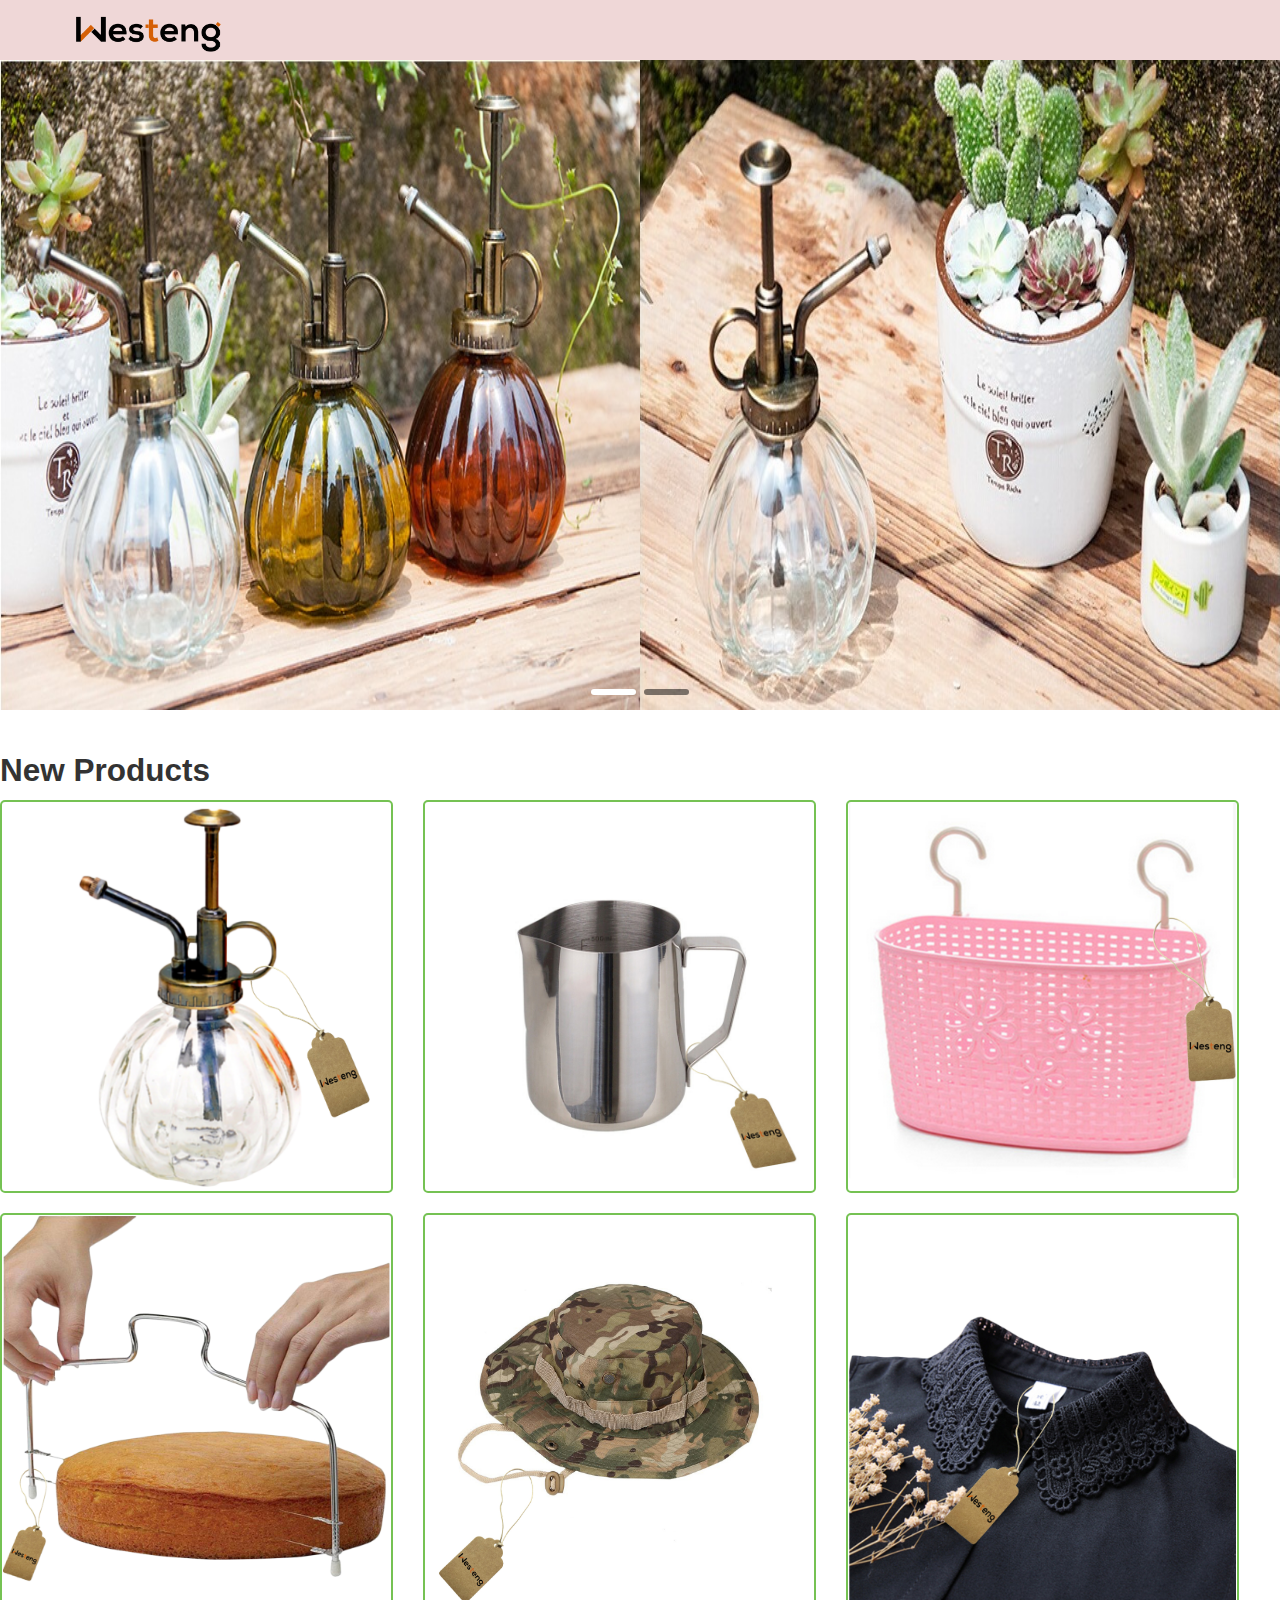
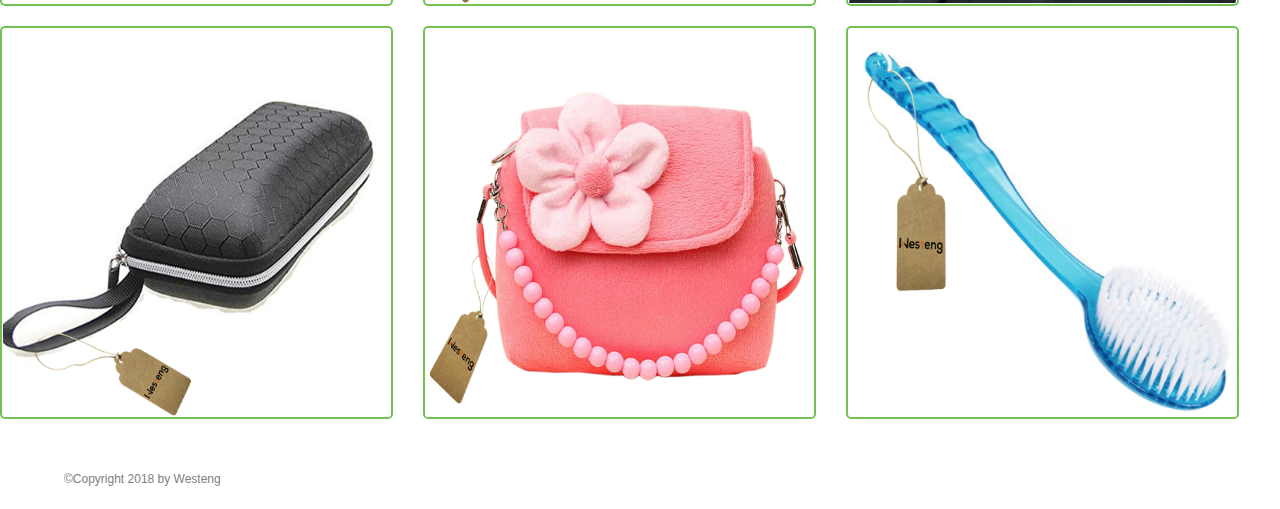
<file: index.html>
<!DOCTYPE html>
<html lang="ru">
<head>
	<meta charset="gb2312"/>
	<title>Westeng</title>
    <link rel="icon" href="favicon.ico" type="image/x-icon">
    <link href="css/bootstrap.css" rel="stylesheet" />
    <link href="css/animate.css" rel="stylesheet" />
    <link href="css/bootstrap-responsive.css" rel="stylesheet" />
    <link href="css/swiper.css" rel="stylesheet" />
    <link href="css/style.css" rel="stylesheet" />
    <link href="css/fsgallery.css" rel="stylesheet" />
    <script src="js/swiper.js"></script>
    <script src="js/jquery-1.9.1.js"></script>
</head>
<body>
<div class="head">
    <img src="./product_list/westengLogo.png" alt="logo">
</div>
<div class="swiper-container">
    <div class="swiper-wrapper">
        <div class="swiper-slide banner1" onclick="window.open('https://www.amazon.co.uk/Westeng-Sprinkler-Watering-Succulents-Indoors/dp/B074SWBM1H/ref=sr_1_20?m=A3TCG4C5ANCQAW&s=merchant-items&ie=UTF8&qid=1522984762&sr=1-20','blank')">
            <img src="./product_list/banner1.jpg" alt="banner">
            <img src="./product_list/banner5.jpg" alt="banner">
        </div>
        <div class="swiper-slide banner2" onclick="window.open('https://www.amazon.co.uk/Westeng-Stainless-Suitable-Handle-Frothing/dp/B01N5K67B7/ref=sr_1_87?m=A3TCG4C5ANCQAW&s=merchant-items&ie=UTF8&qid=1522984943&sr=1-87','blank')">
            <img src="./product_list/banner2.jpg" alt="banner">
            <img src="./product_list/banner3.jpg" alt="banner">
        </div>
    </div>
    <div class="swiper-pagination"></div>
</div>
    <div class="container">
        <h2>New Products</h2>
        <ul class="thumbnails" id="gallery">
            <li class="span3">
                <a href="javascript:;">
                    <img src="product_list/p6.jpg" alt="p6"/>
                </a>
                <div class="mask" id="6">
                    <p></p>
                    <div class="action">
                        <a href="javascript:;" onclick="displayProductDetai('./product_list/p6.jpg',6)">Show more detail</a>
                        <button class="btn btn-danger" onclick=openUrl(6)>Get it Now!</button>
                    </div>
                </div>
            </li>
            <li class="span3">
                <a href="#">
                    <img src="product_list/p7.jpg" alt="" />
                </a>
                <div class="mask" id="7">
                    <p></p>
                    <div class="action">
                        <a href="javascript:;" onclick="displayProductDetai('./product_list/p7.jpg',7)">Show more detail</a>
                        <button class="btn btn-danger" onclick=openUrl(7)>Get it Now!</button>
                    </div>
                </div>
            </li>
            <li class="span3">
                <a href="product_list/p8.jpg">
                    <img src="product_list/p8.jpg" alt="" />
                </a>
                <div class="mask" id="8">
                    <p></p>
                    <div class="action">
                        <a href="javascript:;" onclick="displayProductDetai('./product_list/p8.jpg',8)">Show more detail</a>
                        <button class="btn btn-danger" onclick=openUrl(8)>Get it Now!</button>
                    </div>
                </div>
            </li>
            <li class="span3">
                <a href="product_list/p5.jpg">
                    <img src="product_list/p5.jpg" alt="" />
                </a>
                <div class="mask" id="5">
                    <p></p>
                    <div class="action">
                        <a href="javascript:;" onclick="displayProductDetai('./product_list/p5.jpg',5)">Show more detail</a>
                        <button class="btn btn-danger" onclick=openUrl(5)>Get it Now!</button>
                    </div>
                </div>
            </li>
            <li class="span3">
                <a href="product_list/p2.jpg">
                    <img src="product_list/p2.jpg" alt="" />
                </a>
                <div class="mask" id="2">
                    <p></p>
                    <div class="action">
                        <a href="javascript:;" onclick="displayProductDetai('./product_list/p2.jpg',2)">Show more detail</a>
                        <button class="btn btn-danger" onclick=openUrl(2)>Get it Now!</button>
                    </div>
                </div>
            </li>
            <li class="span3">
                <a href="product_list/p1.jpg">
                    <img src="product_list/p1.jpg" alt="" />
                </a>
                <div class="mask" id="1">
                    <p></p>
                    <div class="action">
                        <a href="javascript:;" onclick="displayProductDetai('./product_list/p1.jpg',1)">Show more detail</a>
                        <button class="btn btn-danger" onclick=openUrl(1)>Get it Now!</button>
                    </div>
                </div>
            </li>
            <li class="span3">
                <a href="product_list/p4.jpg">
                    <img src="product_list/p4.jpg" alt="" />
                </a>
                <div class="mask" id="4">
                    <p></p>
                    <div class="action">
                        <a href="javascript:;" onclick="displayProductDetai('./product_list/p4.jpg',4)">Show more detail</a>
                        <button class="btn btn-danger" onclick=openUrl(4)>Get it Now!</button>
                    </div>
                </div>
            </li>
            <li class="span3">
                <a href="product_list/p9.jpg">
                    <img src="product_list/p9.jpg" alt="" style="height: 390px"/>
                </a>
                <div class="mask" id="9">
                    <p></p>
                    <div class="action">
                        <a href="javascript:;" onclick="displayProductDetai('./product_list/p9.jpg',9)">Show more detail</a>
                        <button class="btn btn-danger" onclick=openUrl(9)>Get it Now!</button>
                    </div>
                </div>
            </li>
            <li class="span3">
                <a href="product_list/p3.jpg">
                    <img src="product_list/p3.jpg" alt="" style="height: 390px"/>
                </a>
                <div class="mask" id="3">
                    <p></p>
                    <div class="action">
                        <a href="javascript:;" onclick="displayProductDetai('./product_list/p3.jpg',3)">Show more detail</a>
                        <button class="btn btn-danger" onclick=openUrl(3)>Get it Now!</button>
                    </div>
                </div>
            </li>
        </ul>
    </div>     
<div style="text-align:center;clear:both">
</div>
<div class="footer">
    <p>&copy;Copyright 2018 by Westeng</p>
</div>
<div class="mask-wrap" style="display: none;">
    <div class="mask">
        <div class="img-wrap"></div>
        <div class="des">
            <h3 class="title"></h3>
            <ul></ul>
            <a style="text-decoration: none;" id="buyLink" href="#" class="button red" target="_blank">BUY IT NOW !</a>
        </div>
        <div id="closeModal">
            <span>X</span>
        </div>
    </div>
</div>
<script>
    const productList=[
        {id:1,title:'Westeng 1pc Vintage Elegant Women\'s Fake Half Shirt Detachable Blouse Collar with Hollow Out Design',link:'https://www.amazon.co.uk/Westeng-Vintage-Elegant-Womens-Detachable/dp/B01MA3SXHC/ref=sr_1_69?m=A3TCG4C5ANCQAW&s=merchant-items&ie=UTF8&qid=1522984794&sr=1-69',des:['Material: Cotton Blend .Colors: Black, White.','Suitable for slender women or girls','Hidden inside your casual clothes to make it looks formal.']},

        {id:2,title:'Westeng Camouflage Hat Boonie Fisherman Rounded Sun Protection Hat Outdoor Climbing Jungle Men Women Tactics Cap',link:'https://www.amazon.co.uk/Westeng-Camouflage-Fisherman-Protection-Climbing/dp/B072559X6D/ref=sr_1_34?m=A3TCG4C5ANCQAW&s=merchant-items&ie=UTF8&qid=1522985051&sr=1-34',des:['Material: Cotton.','Head circumference: 54-60 CM/21.3-23.6 inch.','Adjustable chin strap ensures a secure fit. Breathable, make you more cool and comfortable.','Anti-UV sun protection, ideal for outdoor activities such as climbing, hiking, fishing, hunting, etc']},

        {id:3,title:'Westeng 1pc Long-handled Bath Body Brush Back Scrubber Skin Massage Health Care Shower Back Rubbing Brush',link:'https://www.amazon.co.uk/Westeng-Long-handled-Scrubber-Massage-Rubbing/dp/B01KTGE3F2/ref=sr_1_10?m=A3TCG4C5ANCQAW&s=merchant-items&ie=UTF8&qid=1522996524&sr=1-10',des:['Material: Poly Styrene Artificial Fiber.','Improved complexion and smoother skin with regular use - wet or dry brushing.','Long handle, easy to clean the back.The handle has a convenient cord suspension.']},

        {id:4,title:'Westeng Glasses Case Sunglasses Box EVA Zipper Hard Storage Box Anti-extrusion Black',link:'https://www.amazon.co.uk/Westeng-Glasses-Sunglasses-Storage-Anti-extrusion/dp/B072C34GNF/ref=sr_1_76?m=A3TCG4C5ANCQAW&s=merchant-items&ie=UTF8&qid=1522996545&sr=1-76',des:['Made of EVA material, zipper closure.','Color: Black. Size: 17 x 6 x 3.5 CM.','Hard appearance prevents your glasses from external squeeze.']},

        {id:5,title:'Westeng Professional Cake Slicer Cutter Levelling Saw Blade Leveller Adjustable Stainless Steel Cake Cutting Wire',link:'https://www.amazon.co.uk/Westeng-Professional-Levelling-Adjustable-Stainless/dp/B076PBLMPS/ref=sr_1_47?m=A3TCG4C5ANCQAW&s=merchant-items&ie=UTF8&qid=1522995284&sr=1-47',des:['It is ideal for both professional and amateur bakers','High altitudes: The cutting line at high altitudes, easily layered and more maneuverable, to save your time better','Double wire: Double stainless steel cutting wire for splitting cakes evenly, quickly and simply','Height-adjustable: The height is adjustable, accroding to different height of cake, adjust the high, to meet the requirement of depth']},

        {id:6,title:'westeng 1 Pcs Spray Bottle Sprinkler System Retro Old Glass Spray Bottle Watering Succulents Plants Indoors 9*16cm white',link:'https://www.amazon.co.uk/Westeng-Sprinkler-Watering-Succulents-Indoors/dp/B074SWBM1H/ref=sr_1_20?m=A3TCG4C5ANCQAW&s=merchant-items&ie=UTF8&qid=1522984762&sr=1-20',des:[' Material: Pump: PVC + Glass.','Size: Including parts of the pump: 16 cm. Watering distance: Approximately 16 to 20 cm. Weight: About 220 g.','Type: Lovely pumpkin silhouette. Spray with style. Old goods perfect for ornamental plants and the room interior.']},

        {id:7,title:'Westeng 150ML Fancy Milk Stainless Steel Milk Jug Hot Milk Cup Suitable With Heat Proof Handle For Coffee, Latte Frothing Milk,1Pcs',link:'https://www.amazon.co.uk/Westeng-Stainless-Suitable-Handle-Frothing/dp/B01N5K67B7/ref=sr_1_87?m=A3TCG4C5ANCQAW&s=merchant-items&ie=UTF8&qid=1522984943&sr=1-87',des:['This Milk Jug Is Perfectly Designed For Foaming Milk, This Gadget Can Also Undoubtedly Help You With Coffee\'s Or Chocolate\'s Preparation.','Molded pouring spout and sturdy handle, no leakage when you pour your beverage.','Using High Quality Stainless Steel The Jug Is Strong, Durable And Gives A Contemporary Style That Will Complement Any Existing Kitchen Accessories.']},

        {id:8,title:'Westeng 1pc Plastic Hanging Shower Basket with Hook Hanging,Bedroom Kitchen Debris Storage Basket Shampoo Holder',link:'https://www.amazon.co.uk/Westeng-Plastic-Hanging-Bedroom-Kitchen/dp/B01LCIANXC/ref=sr_1_171?m=A3TCG4C5ANCQAW&s=merchant-items&ie=UTF8&qid=1522996626&sr=1-171',des:['Made of hard plastic, solid shape and good weight capacity.','Basket to Hang in the shower,car ,space saving storage solution that will help keep your bathroom tidy and organised.','Create more storage space by hooking on other baskets: through the slots on the basement, it can be connected to another exemplar']},
        {id:9,title:'Westeng Kids Little Girl \'s Shoulder Bag Beaded Handbag Cute Princess Package Coin Purse Velvet For Best Gift to 1-6 Years Old',link:'https://www.amazon.co.uk/Westeng-Shoulder-Handbag-Princess-Package/dp/B01N55N9SR/ref=sr_1_71?m=A3TCG4C5ANCQAW&s=merchant-items&ie=UTF8&qid=1522984794&sr=1-71',des:['Material: Man made fibers. Width of 14cm, height of about 12cm, bottom thickness of about 4CM.','A hand-held beads, a Messenger with (about 90CM, not adjustable).','Suitable for 1-6 years old little girl']},

    ];
    $(function () {
        $('.mask p').each(function (index,el) {
            var id=$(el).parents('.mask').attr('id');
            var text='';
            productList.forEach(function (val) {
                if(val.id==id)text=val.title;
            });
            $(el).text(text);
        })
    });
    var swiper = new Swiper('.swiper-container', {
        pagination: {
            el: '.swiper-pagination',
            clickable: true,
            loop:true,
            autoplay: {
                delay: 5000
            },
            renderBullet: function (index, className) {
                return '<span class="' + className + '"></span>';
            }
        }
    });
    swiper.autoplay.start();
    function closeModal() {
        $('.mask-wrap ').removeClass('bounceIn').addClass('bounceOut');
        setTimeout(function () {
            $('.mask-wrap ').hide();
        },500);
    }
    $('#closeModal').click(function () {
        closeModal();
    });
    window.addEventListener('keydown',function (ev) {
        if(ev.keyCode==27){
            closeModal();
        }
    });
    function displayProductDetai(src,id) {
        $('.mask-wrap ').removeClass('bounceOut').addClass('bounceIn');
        var wrap=$('.mask-wrap .img-wrap').empty();
        $('.mask-wrap .des .title').text('');
        $('.mask-wrap .des ul').empty();
        $('<img/>').attr('src',src).appendTo(wrap);
        $('#buyLink').attr('href','#');
        var obj;
        for(var i=0;i<productList.length;i++){
            if(productList[i].id==id){
                obj=productList[i];
            }
        }
        console.log(obj);
        if(obj){
            $('.mask .title').text(obj.title);
            obj.des.forEach(function (value,index) {
                $('<li>').text(value).appendTo($('.mask .des ul'));
            });
            $('#buyLink').attr('href',obj.link);
            $('.mask-wrap ').show();
        }
    }
    function openUrl(id) {
        var url='';
        productList.forEach(function (t) {
            if(t.id==id){
                url=t.link;
            }
        });
        if(url!=''){
            window.open(url,'blank');
        }
    }
</script>
</body>
</html>
</file>
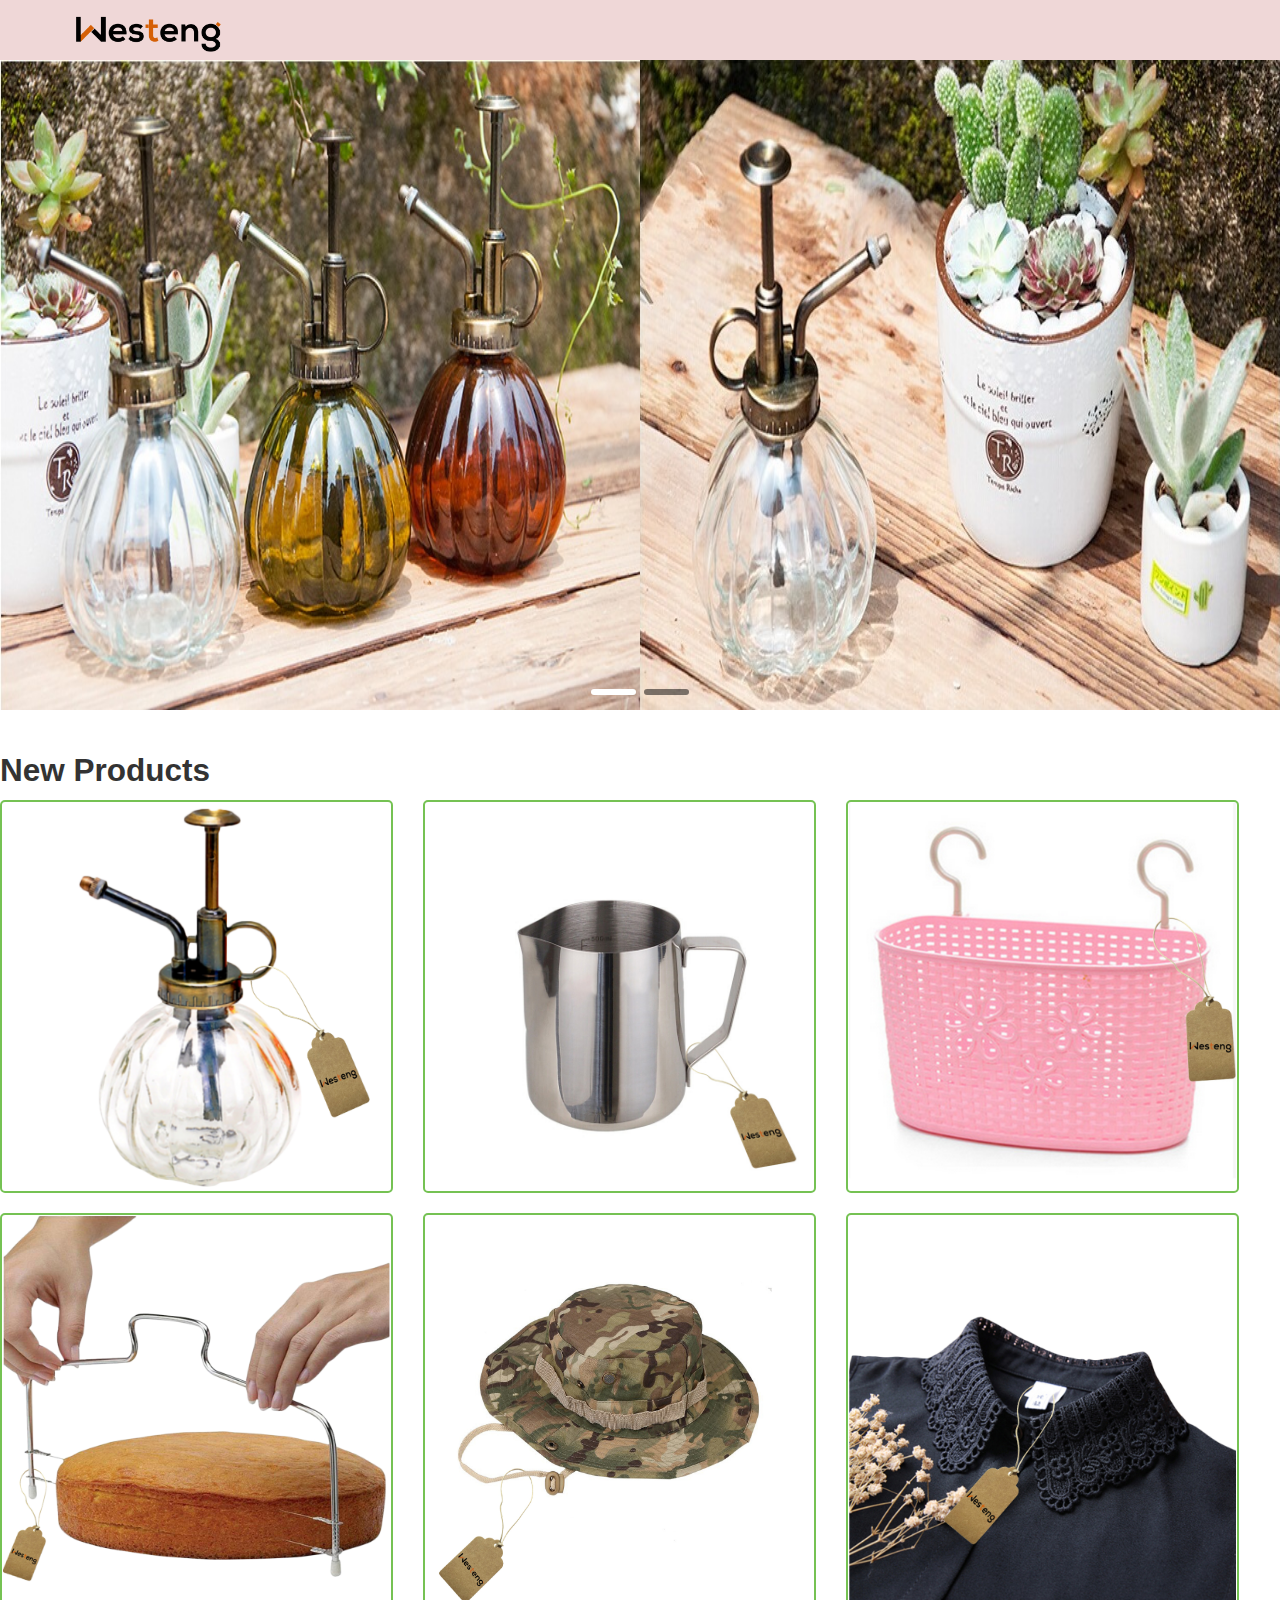
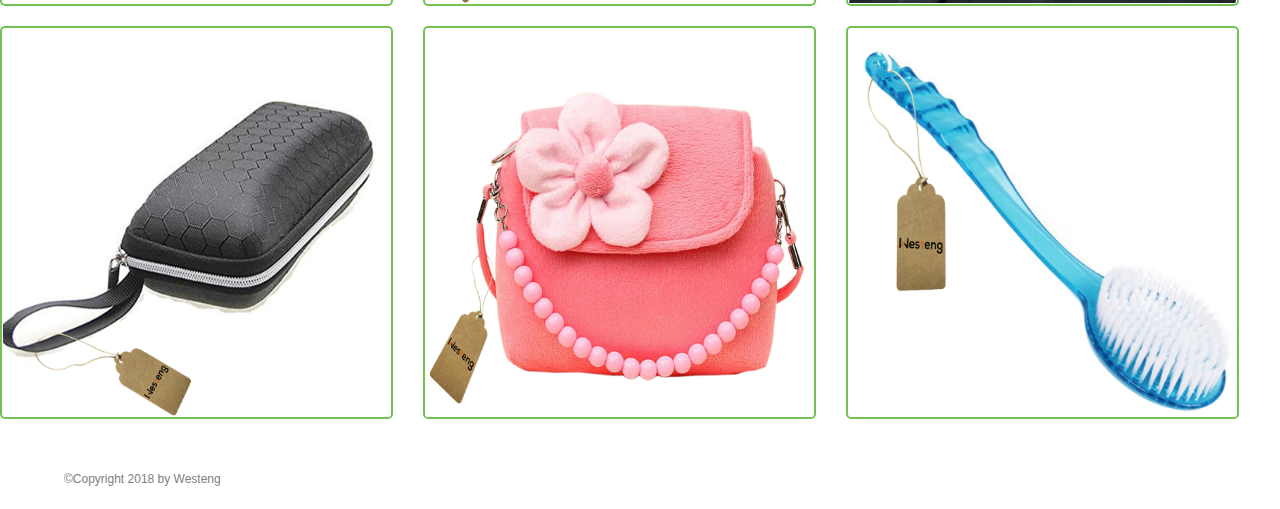
<file: index1.html>
<!DOCTYPE html>
<html lang="ru">
<head>
	<meta charset="gb2312"/>
	<title>Westeng</title>
    <link rel="icon" href="favicon.ico" type="image/x-icon">
    <link href="css/bootstrap.css" rel="stylesheet" />
    <link href="css/animate.css" rel="stylesheet" />
    <link href="css/bootstrap-responsive.css" rel="stylesheet" />
    <link href="css/swiper.css" rel="stylesheet" />
    <link href="css/style.css" rel="stylesheet" />
    <link href="css/fsgallery.css" rel="stylesheet" />
    <script src="js/swiper.js"></script>
    <script src="js/jquery-1.9.1.js"></script>
</head>
<style>
 .swiper-container .swiper-wrapper .swiper-slide img{
    cursor: default;
}
</style>
<body>
<div class="head">
    <img src="./product_list/westengLogo.png" alt="logo">
</div>
<div class="swiper-container">
    <div class="swiper-wrapper">
        <div class="swiper-slide banner1">
            <img src="./product_list/banner1.jpg" alt="banner">
            <img src="./product_list/banner5.jpg" alt="banner">
        </div>
        <div class="swiper-slide banner2">
            <img src="./product_list/banner2.jpg" alt="banner">
            <img src="./product_list/banner3.jpg" alt="banner">
        </div>
    </div>
    <div class="swiper-pagination"></div>
</div>
    <div class="container">
        <h2>New Products</h2>
        <ul class="thumbnails" id="gallery">
            <li class="span3">
                <a href="javascript:;">
                    <img src="product_list/p6.jpg" alt="p6"/>
                </a>
                <div class="mask" id="6">
                    <p></p>
                    <div class="action">
                        <a href="javascript:;" onclick="displayProductDetai('./product_list/p6.jpg',6)">Show more detail</a>
                    </div>
                </div>
            </li>
            <li class="span3">
                <a href="#">
                    <img src="product_list/p7.jpg" alt="" />
                </a>
                <div class="mask" id="7">
                    <p></p>
                    <div class="action">
                        <a href="javascript:;" onclick="displayProductDetai('./product_list/p7.jpg',7)">Show more detail</a>
                    </div>
                </div>
            </li>
            <li class="span3">
                <a href="product_list/p8.jpg">
                    <img src="product_list/p8.jpg" alt="" />
                </a>
                <div class="mask" id="8">
                    <p></p>
                    <div class="action">
                        <a href="javascript:;" onclick="displayProductDetai('./product_list/p8.jpg',8)">Show more detail</a>
                    </div>
                </div>
            </li>
            <li class="span3">
                <a href="product_list/p5.jpg">
                    <img src="product_list/p5.jpg" alt="" />
                </a>
                <div class="mask" id="5">
                    <p></p>
                    <div class="action">
                        <a href="javascript:;" onclick="displayProductDetai('./product_list/p5.jpg',5)">Show more detail</a>
                    </div>
                </div>
            </li>
            <li class="span3">
                <a href="product_list/p2.jpg">
                    <img src="product_list/p2.jpg" alt="" />
                </a>
                <div class="mask" id="2">
                    <p></p>
                    <div class="action">
                        <a href="javascript:;" onclick="displayProductDetai('./product_list/p2.jpg',2)">Show more detail</a>
                    </div>
                </div>
            </li>
            <li class="span3">
                <a href="product_list/p1.jpg">
                    <img src="product_list/p1.jpg" alt="" />
                </a>
                <div class="mask" id="1">
                    <p></p>
                    <div class="action">
                        <a href="javascript:;" onclick="displayProductDetai('./product_list/p1.jpg',1)">Show more detail</a>
                    </div>
                </div>
            </li>
            <li class="span3">
                <a href="product_list/p4.jpg">
                    <img src="product_list/p4.jpg" alt="" />
                </a>
                <div class="mask" id="4">
                    <p></p>
                    <div class="action">
                        <a href="javascript:;" onclick="displayProductDetai('./product_list/p4.jpg',4)">Show more detail</a>
                    </div>
                </div>
            </li>
            <li class="span3">
                <a href="product_list/p9.jpg">
                    <img src="product_list/p9.jpg" alt="" style="height: 390px"/>
                </a>
                <div class="mask" id="9">
                    <p></p>
                    <div class="action">
                        <a href="javascript:;" onclick="displayProductDetai('./product_list/p9.jpg',9)">Show more detail</a>
                    </div>
                </div>
            </li>
            <li class="span3">
                <a href="product_list/p3.jpg">
                    <img src="product_list/p3.jpg" alt="" style="height: 390px"/>
                </a>
                <div class="mask" id="3">
                    <p></p>
                    <div class="action">
                        <a href="javascript:;" onclick="displayProductDetai('./product_list/p3.jpg',3)">Show more detail</a>
                    </div>
                </div>
            </li>
        </ul>
    </div>     
<div style="text-align:center;clear:both">
</div>
<div class="footer">
    <p>&copy;Copyright 2018 by Westeng</p>
</div>
<div class="mask-wrap" style="display: none;">
    <div class="mask">
        <div class="img-wrap"></div>
        <div class="des">
            <h3 class="title"></h3>
            <ul></ul>
        </div>
        <div id="closeModal">
            <span>X</span>
        </div>
    </div>
</div>
<script>
    const productList=[
        {id:1,title:'Westeng 1pc Vintage Elegant Women\'s Fake Half Shirt Detachable Blouse Collar with Hollow Out Design',link:'https://www.amazon.co.uk/Westeng-Vintage-Elegant-Womens-Detachable/dp/B01MA3SXHC/ref=sr_1_69?m=A3TCG4C5ANCQAW&s=merchant-items&ie=UTF8&qid=1522984794&sr=1-69',des:['Material: Cotton Blend .Colors: Black, White.','Suitable for slender women or girls','Hidden inside your casual clothes to make it looks formal.']},

        {id:2,title:'Westeng Camouflage Hat Boonie Fisherman Rounded Sun Protection Hat Outdoor Climbing Jungle Men Women Tactics Cap',link:'https://www.amazon.co.uk/Westeng-Camouflage-Fisherman-Protection-Climbing/dp/B072559X6D/ref=sr_1_34?m=A3TCG4C5ANCQAW&s=merchant-items&ie=UTF8&qid=1522985051&sr=1-34',des:['Material: Cotton.','Head circumference: 54-60 CM/21.3-23.6 inch.','Adjustable chin strap ensures a secure fit. Breathable, make you more cool and comfortable.','Anti-UV sun protection, ideal for outdoor activities such as climbing, hiking, fishing, hunting, etc']},

        {id:3,title:'Westeng 1pc Long-handled Bath Body Brush Back Scrubber Skin Massage Health Care Shower Back Rubbing Brush',link:'https://www.amazon.co.uk/Westeng-Long-handled-Scrubber-Massage-Rubbing/dp/B01KTGE3F2/ref=sr_1_10?m=A3TCG4C5ANCQAW&s=merchant-items&ie=UTF8&qid=1522996524&sr=1-10',des:['Material: Poly Styrene Artificial Fiber.','Improved complexion and smoother skin with regular use - wet or dry brushing.','Long handle, easy to clean the back.The handle has a convenient cord suspension.']},

        {id:4,title:'Westeng Glasses Case Sunglasses Box EVA Zipper Hard Storage Box Anti-extrusion Black',link:'https://www.amazon.co.uk/Westeng-Glasses-Sunglasses-Storage-Anti-extrusion/dp/B072C34GNF/ref=sr_1_76?m=A3TCG4C5ANCQAW&s=merchant-items&ie=UTF8&qid=1522996545&sr=1-76',des:['Made of EVA material, zipper closure.','Color: Black. Size: 17 x 6 x 3.5 CM.','Hard appearance prevents your glasses from external squeeze.']},

        {id:5,title:'Westeng Professional Cake Slicer Cutter Levelling Saw Blade Leveller Adjustable Stainless Steel Cake Cutting Wire',link:'https://www.amazon.co.uk/Westeng-Professional-Levelling-Adjustable-Stainless/dp/B076PBLMPS/ref=sr_1_47?m=A3TCG4C5ANCQAW&s=merchant-items&ie=UTF8&qid=1522995284&sr=1-47',des:['It is ideal for both professional and amateur bakers','High altitudes: The cutting line at high altitudes, easily layered and more maneuverable, to save your time better','Double wire: Double stainless steel cutting wire for splitting cakes evenly, quickly and simply','Height-adjustable: The height is adjustable, accroding to different height of cake, adjust the high, to meet the requirement of depth']},

        {id:6,title:'westeng 1 Pcs Spray Bottle Sprinkler System Retro Old Glass Spray Bottle Watering Succulents Plants Indoors 9*16cm white',link:'https://www.amazon.co.uk/Westeng-Sprinkler-Watering-Succulents-Indoors/dp/B074SWBM1H/ref=sr_1_20?m=A3TCG4C5ANCQAW&s=merchant-items&ie=UTF8&qid=1522984762&sr=1-20',des:[' Material: Pump: PVC + Glass.','Size: Including parts of the pump: 16 cm. Watering distance: Approximately 16 to 20 cm. Weight: About 220 g.','Type: Lovely pumpkin silhouette. Spray with style. Old goods perfect for ornamental plants and the room interior.']},

        {id:7,title:'Westeng 150ML Fancy Milk Stainless Steel Milk Jug Hot Milk Cup Suitable With Heat Proof Handle For Coffee, Latte Frothing Milk,1Pcs',link:'https://www.amazon.co.uk/Westeng-Stainless-Suitable-Handle-Frothing/dp/B01N5K67B7/ref=sr_1_87?m=A3TCG4C5ANCQAW&s=merchant-items&ie=UTF8&qid=1522984943&sr=1-87',des:['This Milk Jug Is Perfectly Designed For Foaming Milk, This Gadget Can Also Undoubtedly Help You With Coffee\'s Or Chocolate\'s Preparation.','Molded pouring spout and sturdy handle, no leakage when you pour your beverage.','Using High Quality Stainless Steel The Jug Is Strong, Durable And Gives A Contemporary Style That Will Complement Any Existing Kitchen Accessories.']},

        {id:8,title:'Westeng 1pc Plastic Hanging Shower Basket with Hook Hanging,Bedroom Kitchen Debris Storage Basket Shampoo Holder',link:'https://www.amazon.co.uk/Westeng-Plastic-Hanging-Bedroom-Kitchen/dp/B01LCIANXC/ref=sr_1_171?m=A3TCG4C5ANCQAW&s=merchant-items&ie=UTF8&qid=1522996626&sr=1-171',des:['Made of hard plastic, solid shape and good weight capacity.','Basket to Hang in the shower,car ,space saving storage solution that will help keep your bathroom tidy and organised.','Create more storage space by hooking on other baskets: through the slots on the basement, it can be connected to another exemplar']},
        {id:9,title:'Westeng Kids Little Girl \'s Shoulder Bag Beaded Handbag Cute Princess Package Coin Purse Velvet For Best Gift to 1-6 Years Old',link:'https://www.amazon.co.uk/Westeng-Shoulder-Handbag-Princess-Package/dp/B01N55N9SR/ref=sr_1_71?m=A3TCG4C5ANCQAW&s=merchant-items&ie=UTF8&qid=1522984794&sr=1-71',des:['Material: Man made fibers. Width of 14cm, height of about 12cm, bottom thickness of about 4CM.','A hand-held beads, a Messenger with (about 90CM, not adjustable).','Suitable for 1-6 years old little girl']},

    ];
    $(function () {
        $('.mask p').each(function (index,el) {
            var id=$(el).parents('.mask').attr('id');
            var text='';
            productList.forEach(function (val) {
                if(val.id==id)text=val.title;
            });
            $(el).text(text);
        })
    });
    var swiper = new Swiper('.swiper-container', {
        pagination: {
            el: '.swiper-pagination',
            clickable: true,
            loop:true,
            autoplay: {
                delay: 5000
            },
            renderBullet: function (index, className) {
                return '<span class="' + className + '"></span>';
            }
        }
    });
    swiper.autoplay.start();
    function closeModal() {
        $('.mask-wrap ').removeClass('bounceIn').addClass('bounceOut');
        setTimeout(function () {
            $('.mask-wrap ').hide();
        },500);
    }
    $('#closeModal').click(function () {
        closeModal();
    });
    window.addEventListener('keydown',function (ev) {
        if(ev.keyCode==27){
            closeModal();
        }
    });
    function displayProductDetai(src,id) {
        $('.mask-wrap ').removeClass('bounceOut').addClass('bounceIn');
        var wrap=$('.mask-wrap .img-wrap').empty();
        $('.mask-wrap .des .title').text('');
        $('.mask-wrap .des ul').empty();
        $('<img/>').attr('src',src).appendTo(wrap);
        $('#buyLink').attr('href','#');
        var obj;
        for(var i=0;i<productList.length;i++){
            if(productList[i].id==id){
                obj=productList[i];
            }
        }
        console.log(obj);
        if(obj){
            $('.mask .title').text(obj.title);
            obj.des.forEach(function (value,index) {
                $('<li>').text(value).appendTo($('.mask .des ul'));
            });
            $('#buyLink').attr('href',obj.link);
            $('.mask-wrap ').show();
        }
    }
    function openUrl(id) {
        var url='';
        productList.forEach(function (t) {
            if(t.id==id){
                url=t.link;
            }
        });
        if(url!=''){
            window.open(url,'blank');
        }
    }
</script>
</body>
</html>
</file>
<file: css/style.css>
.head{
    height: 60px;
    background: #efd7d7;
    box-shadow: 0 1px 15px rgba(0,0,0,0.2);
}
.head img{
    float: left;
    margin-left: 5%;
    height: 100%;
}
.footer{
    height: 60px;
}
.footer p{
    line-height: 60px;
    color: grey;
    font-size: 12px;
    padding:0 5%;
}
#gallery li.span3{
width: 30%;
}
#gallery li.span3 img{
    height: 100%;
}
li.span3{
    box-sizing: border-box;
    padding:1px;
    border: 1px solid #d8d0d0;
    border-radius: 5px;
    position: relative;
}
li.span3 div.mask{
    position: absolute;
    top:0;
    left: 0;
    width: 100%;
    height: 100%;
    background-color: rgba(0,0,0,.5);
    transform-origin: 50% 50%;
    transition: all ease 0.4s;
    transform:scale(0);
    color: white;
    padding: 30px 15px;
    box-sizing: border-box;
}
li.span3 div.mask .action{
    height: 30px;
}
li.span3 div.mask .action a{
    line-height: 30px;
    color:#96e663;
}
li.span3 div.mask p{
    height: 90%;
}
li.span3 div.mask button{
    float:right;
}
a{
    color: inherit;
    text-decoration: none;
}
a.button{
    padding-top: 0.8125em;
    padding-bottom: 0.75em;
    -webkit-appearance: none;

    border-style: solid;
    border-width: 0;
    cursor: pointer;
    font-family: inherit;
    font-weight: bold;
    margin: 0 auto;
    position: relative;

    display: block;
    width: 80%;
    font-size: 20px;
    line-height: 18px;
    border-radius: 5px;
    text-align: center;
    color: white;
}
.red.button {
    -webkit-animation-name: redPulse;
    -webkit-animation-duration: 1s;
    -webkit-animation-iteration-count: infinite;}
@-webkit-keyframes redPulse {
    from { background-color: #bc330d; -webkit-box-shadow: 0 0 9px #333; }
    50% { background-color: #e33100; -webkit-box-shadow: 0 0 18px #e33100; }
    to { background-color: #bc330d; -webkit-box-shadow: 0 0 9px #333; }
}
div.mask-wrap{
    position: fixed;
    top:0;
    left: 0;
    width: 100%;
    height: 100%;
    background-color: rgba(0,0,0,.5);
    display: flex;
    align-items: center;
    z-index: 9999;
}
div.mask-wrap .mask{
    display: flex;
    padding:5% 7%;
    width: 100%;
    position: relative;
}
div.mask-wrap .mask #closeModal{
    position: absolute;
    right: 15px;
    top: 8%;
    width: 25px;
    height: 25px;
    line-height: 25px;
    color: #fff;
    font-size: 16px;
    cursor: pointer;
    text-align: center;
}
div.mask-wrap .mask .img-wrap,div.mask-wrap .mask .des{
    width: 50%;
    padding: 15px;
    background-color: rgba(255,255,255,0.7);
}
div.mask-wrap .mask .img-wrap{
    margin-right: 15px;
    padding: 5px;
}
div.mask-wrap .mask .des{
    color:black;
    font-size: 18px;
    border-radius: 10px;
    position: relative;
}
div.mask-wrap .mask .des a.button{
    position: absolute;
    bottom:15px;
    left:50%;
    transform:translateX(-50%);
}
div.mask-wrap .mask .des ul{
    list-style: decimal;
    font-size: 14px;
}
div.mask-wrap .mask .des ul li{
    margin-bottom: 10px;
}
div.mask-wrap .mask .img-wrap{
    border: 1px solid #fff;
    border-radius: 10px;
}
div.mask-wrap .mask .img-wrap img{
    width: 100%;
    border-radius: 10px;
}

.swiper-container {
    width: 100%;
    height: 650px;
    margin-bottom: 30px;
}
.swiper-slide {
    text-align: center;
    font-size: 18px;
    background: #fff;
    cursor: pointer;

    /* Center slide text vertically */
    display: -webkit-box;
    display: -ms-flexbox;
    display: -webkit-flex;
    display: flex;
    -webkit-box-pack: center;
    -ms-flex-pack: center;
    -webkit-justify-content: center;
    justify-content: center;
    -webkit-box-align: center;
    -ms-flex-align: center;
    -webkit-align-items: center;
    align-items: center;
}
.swiper-slide img{
    width: 50%;
    height: 100%;
}

.swiper-pagination-bullet {
    width: 45px;
    height: 6px;
    text-align: center;
    color:#000;
    opacity: 1;
    border-radius: 3px;
    background: rgba(0,0,0,0.5);
}
.swiper-pagination-bullet-active {
    background: #fff;
}
</file>
<file: css/fsgallery.css>
#blueimp-gallery-carousel a{
    line-height: 40px;
    font-size: 50px;
}
#blueimp-gallery-carousel a.close{
    position: absolute;
    right: 15px;
    top:15px;
    font-size: 30px;
    color: #fff;
    width: 40px;
    height: 40px;
    line-height: 40px;
    text-align: center;
}
.carousel{
    display: none;
    position: absolute;
    top:0;
    width: 100%;
}

li.span3{
    box-sizing: border-box;
    padding:1px;
    border: 2px solid #75c253;
    border-radius: 5px;
    position: relative;
    height: 393px;
    overflow: hidden;
}
li.span3 div.mask{
    position: absolute;
    top:0;
    left: 0;
    width: 100%;
    height: 100%;
    background-color: rgba(0,0,0,.5);
    transform-origin: 50% 50%;
    transition: all ease 0.4s;
    transform:scale(0);
    color: white;
    padding: 30px 15px;
    box-sizing: border-box;
}
li.span3 div.mask .action{
    height: 30px;
}
li.span3 div.mask .action a{
    line-height: 30px;
    color:#96e663;
}

li.span3 div.mask button{
    float:right;
}
@media (max-width: 1365px){
    li.span3 div.mask p{
        height: 70%;
    }
    li.span3 div.mask .action a{
        display: block;
    }
    li.span3 div.mask button{
        float: left;
    }
    li.span3 div.mask .action{
        height: 60px;
    }
}
li.span3:hover>div.mask{
    transform:scale(1);
}
.span3 a img{
   width: 100%;
}
.fs_gallery {
    background: rgba(0,0,0, 0.9);
    position: fixed;
    left: 0;
    top: 0;
    right: 0;
    bottom: 0;
    z-index: 100;
}
.fs_gallery_close {
    position: absolute;
    top: 20px;
    right: 20px;
    width: 25px;
    height: 25px;
    color: #ccc;
    font-size: 34px;
    line-height: 23px;
    text-align: center;
    cursor: pointer;
    z-index: 102;
}
.fs_gallery_close:before {
    content: "×";
}
.fs_gallery_close:hover {
    color: #fff;
}

.fs_gallery_prev, .fs_gallery_next {
    position: absolute;
    width: 80px;
    color: #ccc;
    font-size: 30px;
    cursor: pointer;
    z-index: 101;
}
.fs_gallery_prev:hover, .fs_gallery_next:hover {
    background: rgba(0,0,0, 0.1);
    color: #fff;
}
.fs_gallery_prev {
    left: 0;
    top: 0;
    bottom: 0;
}
.fs_gallery_next {
    right: 0;
    top: 0;
    bottom: 0;
}
.fs_gallery_prev:before {
    content: "‹";
    position: absolute;
    height: 30px;
    margin-top: -30px;
    top: 50%;
    left: 35px;
}
.fs_gallery_next:before {
    content: "›";
    position: absolute;
    height: 30px;
    margin-top: -30px;
    top: 50%;
    left: 35px;
}

.fs_gallery_shuft {
    position: relative;
    width: 9999999px;
}
.fs_gallery_shuft:after {
    clear: both;
    content: "";
    display: block;
}
.fs_gallery_shuft_item {
    float: left;
    position: relative;
    background-image: url([data-uri]);
    background-position: center center;
    background-repeat: no-repeat;
}
.fs_gallery_shuft_item img {
    box-shadow: 0 0 8px rgba(0,0,0, 0.8);
    position: absolute;
    top: 50%;
    left: 50%;
}
</file>
